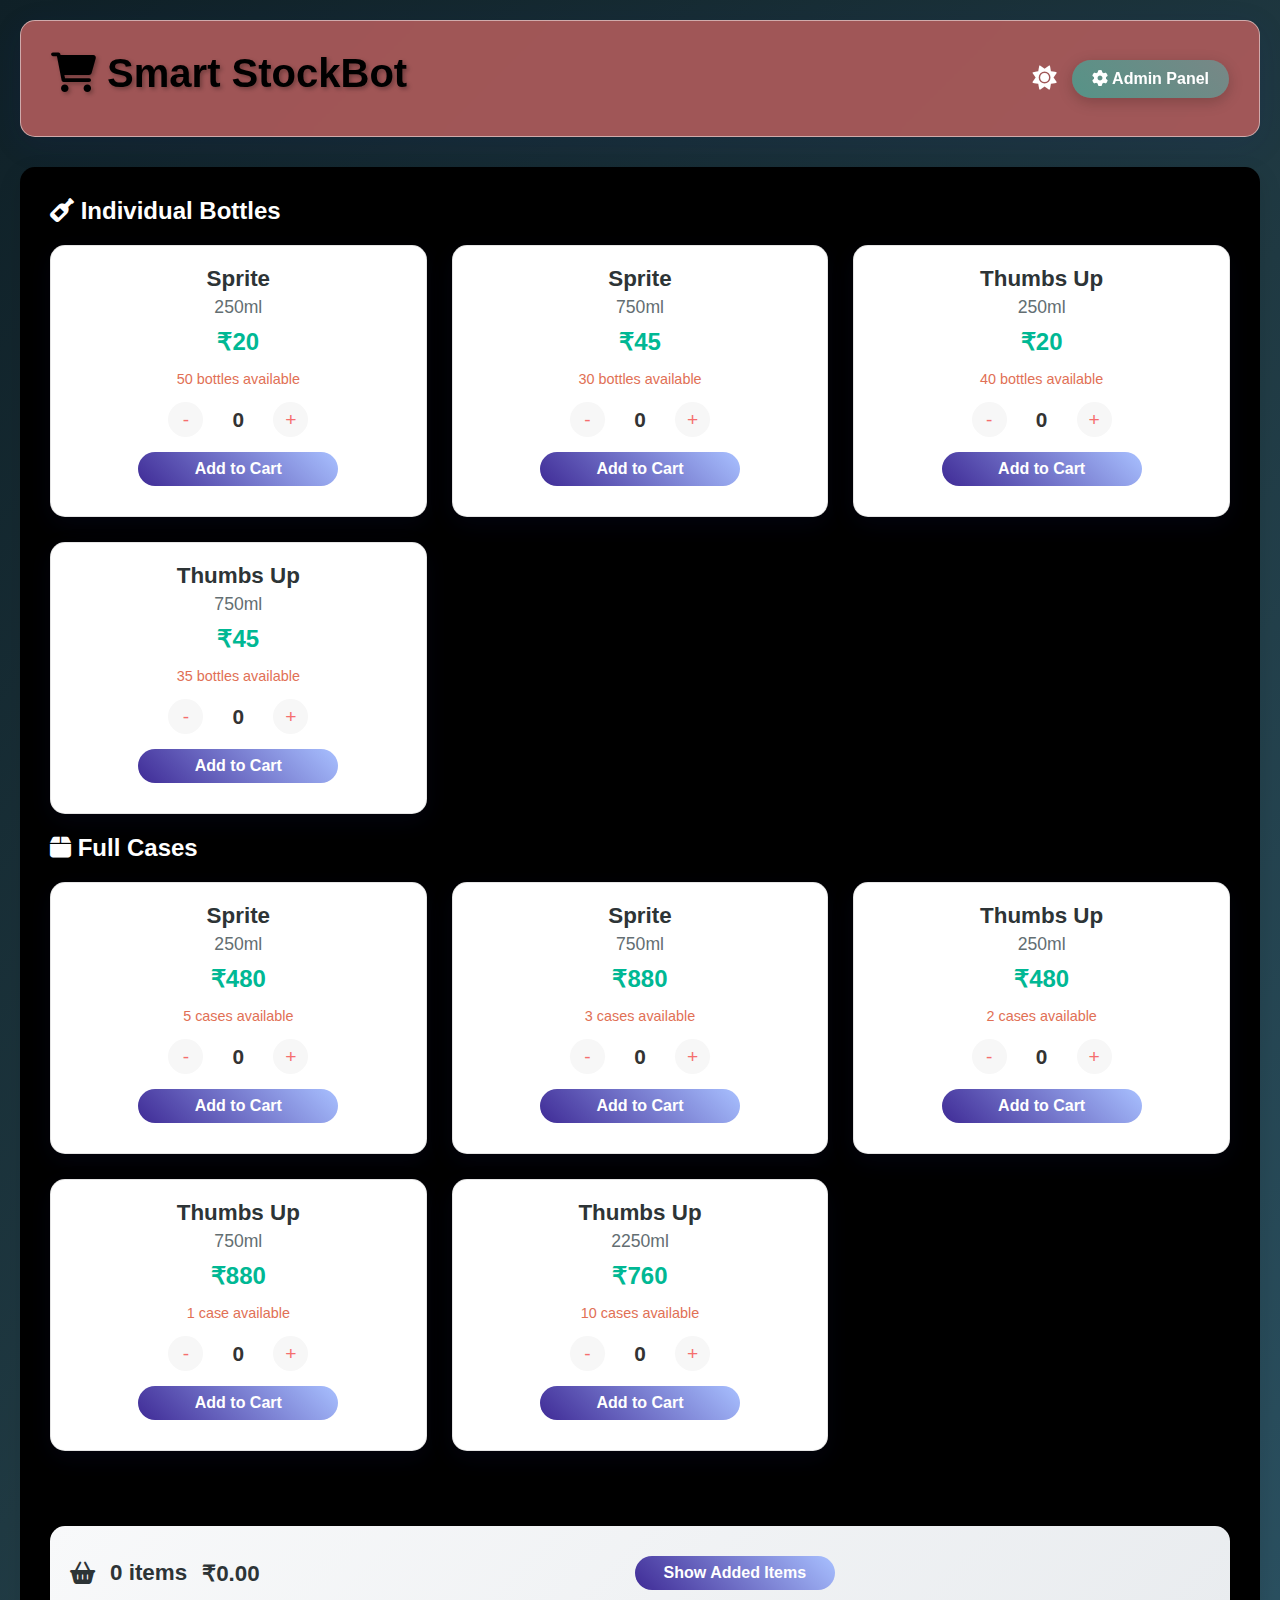
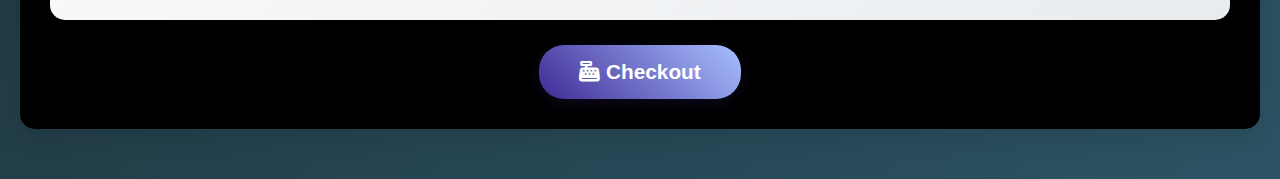
<file: index.html>
<!DOCTYPE html>
<html lang="en">
<head>
    <meta charset="UTF-8">
    <meta name="viewport" content="width=device-width, initial-scale=1.0">
    <title>Smart StockBot - Shopping Cart Style</title>
    <link rel="stylesheet" href="https://cdnjs.cloudflare.com/ajax/libs/font-awesome/6.0.0/css/all.min.css">
    <style>
        * {
            margin: 0;
            padding: 0;
            box-sizing: border-box;
        }

        body {
            font-family: 'Segoe UI', Tahoma, Geneva, Verdana, sans-serif;
            background: linear-gradient(135deg, #0f2027, #203a43, #2c5364);
            color: #333;
            min-height: 100vh;
        }

        .container {
            width: 100%;
            max-width: 2000px;
            margin: 0 auto;
            padding: 20px;
        }

        header {
            background: rgba(175, 91, 91, 0.9);
            backdrop-filter: blur(10px);
            color: black;
            padding: 30px;
            border-radius: 15px;
            margin-bottom: 30px;
            box-shadow: 0 8px 32px rgba(31, 38, 135, 0.1);
            display: flex;
            align-items: center;
            justify-content: space-between;
            border: 1px solid rgba(255, 255, 255, 0.5);
        }

        .admin-button {
            background: linear-gradient(45deg, #569387, #788786);
            color: white;
            padding: 10px 20px;
            border-radius: 25px;
            font-size: 1em;
            font-weight: bold;
            text-decoration: none;
            box-shadow: 0 4px 15px rgba(0,0,0,0.2);
            transition: transform 0.3s;
        }

        .admin-button:hover {
            transform: scale(1.05);
            box-shadow: 0 6px 20px rgba(0,0,0,0.3);
        }

        h1 {
            font-size: 2.5em;
            margin-bottom: 10px;
            text-shadow: 2px 2px 4px rgba(0,0,0,0.3);
        }

        .cart-summary {
            background: linear-gradient(135deg, #f8f9fa, #e9ecef);
            padding: 20px;
            border-radius: 15px;
            margin-bottom: 25px;
            display: flex;
            justify-content: center;
            align-items: center;
            box-shadow: 0 4px 15px rgba(0,0,0,0.1);
        }

        .cart-info {
            display: flex;
            align-items: center;
            gap: 15px;
            font-size: 1.4em;
            font-weight: bold;
            color: #2d3436;
        }

        .checkout-section {
            background: rgb(0, 0, 0);
            padding: 30px;
            border-radius: 15px;
            box-shadow: 0 8px 25px rgba(0,0,0,0.1);
            margin-bottom: 30px;
        }

        .price-items-section {
            margin-bottom: 30px;
            display: flex;
            flex-direction: column;
            order: 0;
        }
        .checkout-btn {
            order: 1;
        }

        .checkout-btn {
            background: linear-gradient(45deg, #3f2b96, #a8c0ff);
            color: white;
            padding: 15px 40px;
            border: none;
            border-radius: 25px;
            font-size: 1.3em;
            cursor: pointer;
            transition: transform 0.3s;
            display: block;
            margin: 0 auto;
            box-shadow: 0 4px 15px rgba(63, 43, 150, 0.2);
            font-weight: bold;
        }

        .checkout-btn:hover {
            transform: translateY(-3px);
            box-shadow: 0 6px 20px rgba(0,0,0,0.3);
        }

        .product-grid {
            margin-bottom: 25px;
        }

        .products {
            display: grid;
            grid-template-columns: repeat(auto-fit, minmax(280px, 1fr));
            gap: 25px;
            margin: 20px 0;
        }

        .product-card {
            background: white;
            border-radius: 15px;
            padding: 20px;
            box-shadow: 0 8px 25px rgba(31, 38, 135, 0.1);
            transition: transform 0.3s, box-shadow 0.3s;
            position: relative;
            overflow: hidden;
            border: 1px solid rgba(0,0,0,0.1);
        }

        .product-card:hover {
            transform: translateY(-5px);
            box-shadow: 0 12px 35px rgba(0,0,0,0.15);
        }

        .product-image {
            width: 100%;
            height: 200px;
            background: linear-gradient(135deg, #f5f7fa, #e4e8f0);
            border-radius: 10px;
            display: flex;
            align-items: center;
            justify-content: center;
            margin-bottom: 15px;
            position: relative;
            overflow: hidden;
            border: 2px solid #a8c0ff;
        }

        .product-image::before {
            content: none;
        }

        .bottle-icon {
            font-size: 4em;
            color: rgb(122, 5, 5);
            text-shadow: 2px 2px 4px rgba(0,0,0,0.3);
        }

        .product-info {
            text-align: center;
        }

        .product-name {
            font-size: 1.4em;
            font-weight: bold;
            color: #2d3436;
            margin-bottom: 5px;
        }

        .product-volume {
            color: #636e72;
            font-size: 1.1em;
            margin-bottom: 10px;
        }

        .product-price {
            font-size: 1.5em;
            font-weight: bold;
            color: #00b894;
            margin-bottom: 15px;
        }

        .product-stock {
            color: #e17055;
            font-size: 0.9em;
            margin-bottom: 15px;
        }

        .quantity-controls {
            display: flex;
            align-items: center;
            justify-content: center;
            gap: 15px;
            margin-bottom: 15px;
        }

        .quantity-btn {
            width: 35px;
            height: 35px;
            border: none;
            border-radius: 50%;
            background: #f7f7f7;
            color: rgb(245, 110, 110);
            font-size: 1.2em;
            cursor: pointer;
            transition: background 0.3s;
        }

        .quantity-btn:hover {
            background: #0984e3;
        }

        .quantity-display {
            font-size: 1.3em;
            font-weight: bold;
            min-width: 40px;
            text-align: center;
        }

        .add-to-cart-btn {
            width: 200px;
            background: linear-gradient(45deg, #3f2b96, #a8c0ff);
            color: white;
            border: none;
            padding: 8px 12px;
            border-radius: 25px;
            font-size: 1em;
            cursor: pointer;
            transition: transform 0.3s;
            display: block;
            margin: 10px auto;
            font-weight: bold;
        }

        .add-to-cart-btn:hover {
            transform: scale(1.05);
        }

        .add-to-cart-btn:disabled {
            background: #b2bec3;
            cursor: not-allowed;
            transform: none;
        }

        .admin-panel {
            background: white;
            padding: 30px;
            border-radius: 15px;
            margin-bottom: 30px;
            box-shadow: 0 8px 25px rgba(0,0,0,0.1);
        }

        .admin-sections {
            display: grid;
            grid-template-columns: 1fr 1fr;
            gap: 30px;
            margin-top: 20px;
        }

        .add-product, .stock-management {
            background: #369bff;
            padding: 20px;
            border-radius: 10px;
        }

        .stock-tables {
            display: grid;
            grid-template-columns: 1fr 1fr;
            gap: 20px;
            margin-top: 15px;
        }

        .individual-stock, .case-stock {
            background: rgb(86, 255, 111);
            padding: 15px;
            border-radius: 8px;
            box-shadow: 0 2px 10px rgba(0,0,0,0.1);
        }

        .sales-report {
            background: rgb(255, 255, 255);
            padding: 30px;
            border-radius: 15px;
            box-shadow: 0 8px 25px rgba(0,0,0,0.1);
        }

        @media (max-width: 768px) {
            .container {
                padding: 10px;
            }
            .products {
                grid-template-columns: 1fr;
            }
            
            .admin-sections, .stock-tables {
                grid-template-columns: 1fr;
            }
            .checkout-section {
                padding: 15px;
            }
        }

        /* Dark theme styles */
        body.dark-theme {
            background: linear-gradient(135deg, #0f2027, #203a43, #2c5364);
            color: #7757ea;
        }

        body.dark-theme header {
            background: rgba(0, 0, 0, 0.9);
            color: white;
            box-shadow: 0 8px 32px rgba(0, 0, 0, 0.8);
        }

        body.dark-theme .admin-button {
            background: linear-gradient(45deg, #00cec9, #00b894);
            color: #ffffff;
            box-shadow: 0 4px 15px rgba(75, 48, 230, 0);
        }

        body.dark-theme .cart-summary {
            background: #222;
            color: #ad1f1f;
            box-shadow: 0 4px 15px rgba(0,0,0,0.6);
        }

        body.dark-theme .checkout-section {
            background: #222;
            box-shadow: 0 8px 25px rgba(0,0,0,0.6);
        }

        body.dark-theme .add-to-cart-btn, 
        body.dark-theme .checkout-btn {
            background: linear-gradient(45deg, #00cec9, #00b894);
            color: #121212;
            box-shadow: 0 4px 15px rgba(0,0,0,0.6);
        }

        body.dark-theme .product-card {
            background: #222;
            box-shadow: 0 8px 25px rgba(0,0,0,0.6);
        }

        body.dark-theme .product-name,
        body.dark-theme .product-volume,
        body.dark-theme .product-price,
        body.dark-theme .product-stock {
            color: #27c2c2;
        }

        body.dark-theme .quantity-btn {
            background: #00cec9;
            color: #121212;
        }

        body.dark-theme .quantity-btn:hover {
            background: #00b894;
        }

        body.dark-theme .remove-btn {
            background: #ff7675;
            color: #121212;
        }

        body.dark-theme .container {
            background: transparent;
        }

        body.dark-theme .product-image {
            background: linear-gradient(135deg, #0984e3, #74b9ff);
        }

        body.dark-theme .cart-info {
            color: #e0e0e0;
        }

        body.dark-theme .sales-report {
            background: #1e1e1e;
            color: #e0e0e0;
            box-shadow: 0 8px 25px rgba(0,0,0,0.5);
        }

        body.dark-theme .admin-panel {
            background: #1e1e1e;
            color: #e0e0e0;
            box-shadow: 0 8px 25px rgba(0,0,0,0.5);
        }

        body.dark-theme .admin-sections {
            color: #e0e0e0;
        }

        body.dark-theme .add-product, 
        body.dark-theme .stock-management {
            background: #2c2c2c;
            color: #e0e0e0;
        }

        body.dark-theme .stock-tables {
            background: transparent;
        }

        body.dark-theme .individual-stock, 
        body.dark-theme .case-stock {
            background: #2c2c2c;
            color: #e0e0e0;
            box-shadow: 0 4px 15px rgba(0,0,0,0.5);
        }

        .theme-toggle-btn {
            background: none;
            border: none;
            font-size: 1.5em;
            cursor: pointer;
            transition: transform 0.3s;
            color: white;
        }

        .theme-toggle-btn:hover {
            transform: scale(1.2);
        }
    </style>
</head>
<body>
    <div class="container">
        <header>
            <h1><i class="fas fa-shopping-cart"></i> Smart StockBot</h1>
            <div style="display: flex; align-items: center; gap: 15px;">
                <button id="themeToggleBtn" class="theme-toggle-btn" title="Toggle Light/Dark Theme"><i class="fas fa-sun"></i></button>
                <a href="admin.html" class="admin-button"><i class="fas fa-cog"></i> Admin Panel</a>
            </div>
        </header>

        <div class="checkout-section">
            <div class="price-items-section">

                <div class="product-grid">
                    <!-- Individual Bottles Section -->
                    <h2 style="color: white;"><i class="fas fa-wine-bottle"></i> Individual Bottles</h2>
                    <div class="products" id="individualProducts">
                        <!-- Products will be dynamically loaded here -->
                    </div>

                    <!-- Full Cases Section -->
                    <h2 style="color: white;"><i class="fas fa-box"></i> Full Cases</h2>
                    <div class="products" id="caseProducts">
                        <!-- Products will be dynamically loaded here -->
                    </div>
                </div>

                
            </div>

            <div class="cart-summary">
                <div class="cart-info">
                    <i class="fas fa-shopping-basket"></i>
                    <span id="cartCount">0 items</span>
                    <span id="cartTotal">₹0.00</span>
                </div>
                <button id="showCartItemsBtn" class="add-to-cart-btn" onclick="toggleCartItems()">Show Added Items</button>
                <div id="cartItemsContainer" style="display:none; max-height: 200px; overflow-y: auto; margin-top: 10px; background: #f0f0f0; padding: 10px; border-radius: 10px;"></div>

            </div>
            
            <button class="checkout-btn" onclick="location.href='transaction.html'">
                <i class="fas fa-cash-register"></i> Checkout
            </button>
        </div>

        
    </div>

    <script src="script.js"></script>
    <script>
        document.addEventListener('DOMContentLoaded', function() {
            const themeToggleBtn = document.getElementById('themeToggleBtn');
            const icon = themeToggleBtn.querySelector('i');
            
            // Check for saved theme preference or use preferred color scheme
            const savedTheme = localStorage.getItem('theme') || 
                              (window.matchMedia('(prefers-color-scheme: dark)').matches ? 'dark' : 'light');
            
            // Apply the saved theme
            if (savedTheme === 'dark') {
                document.body.classList.add('dark-theme');
                icon.classList.replace('fa-sun', 'fa-moon');
            }
            
            // Toggle theme on button click
            themeToggleBtn.addEventListener('click', function() {
                document.body.classList.toggle('dark-theme');
                
                if (document.body.classList.contains('dark-theme')) {
                    icon.classList.replace('fa-sun', 'fa-moon');
                    localStorage.setItem('theme', 'dark');
                } else {
                    icon.classList.replace('fa-moon', 'fa-sun');
                    localStorage.setItem('theme', 'light');
                }
            });
        });
    </script>
</body>
</html>
</file>
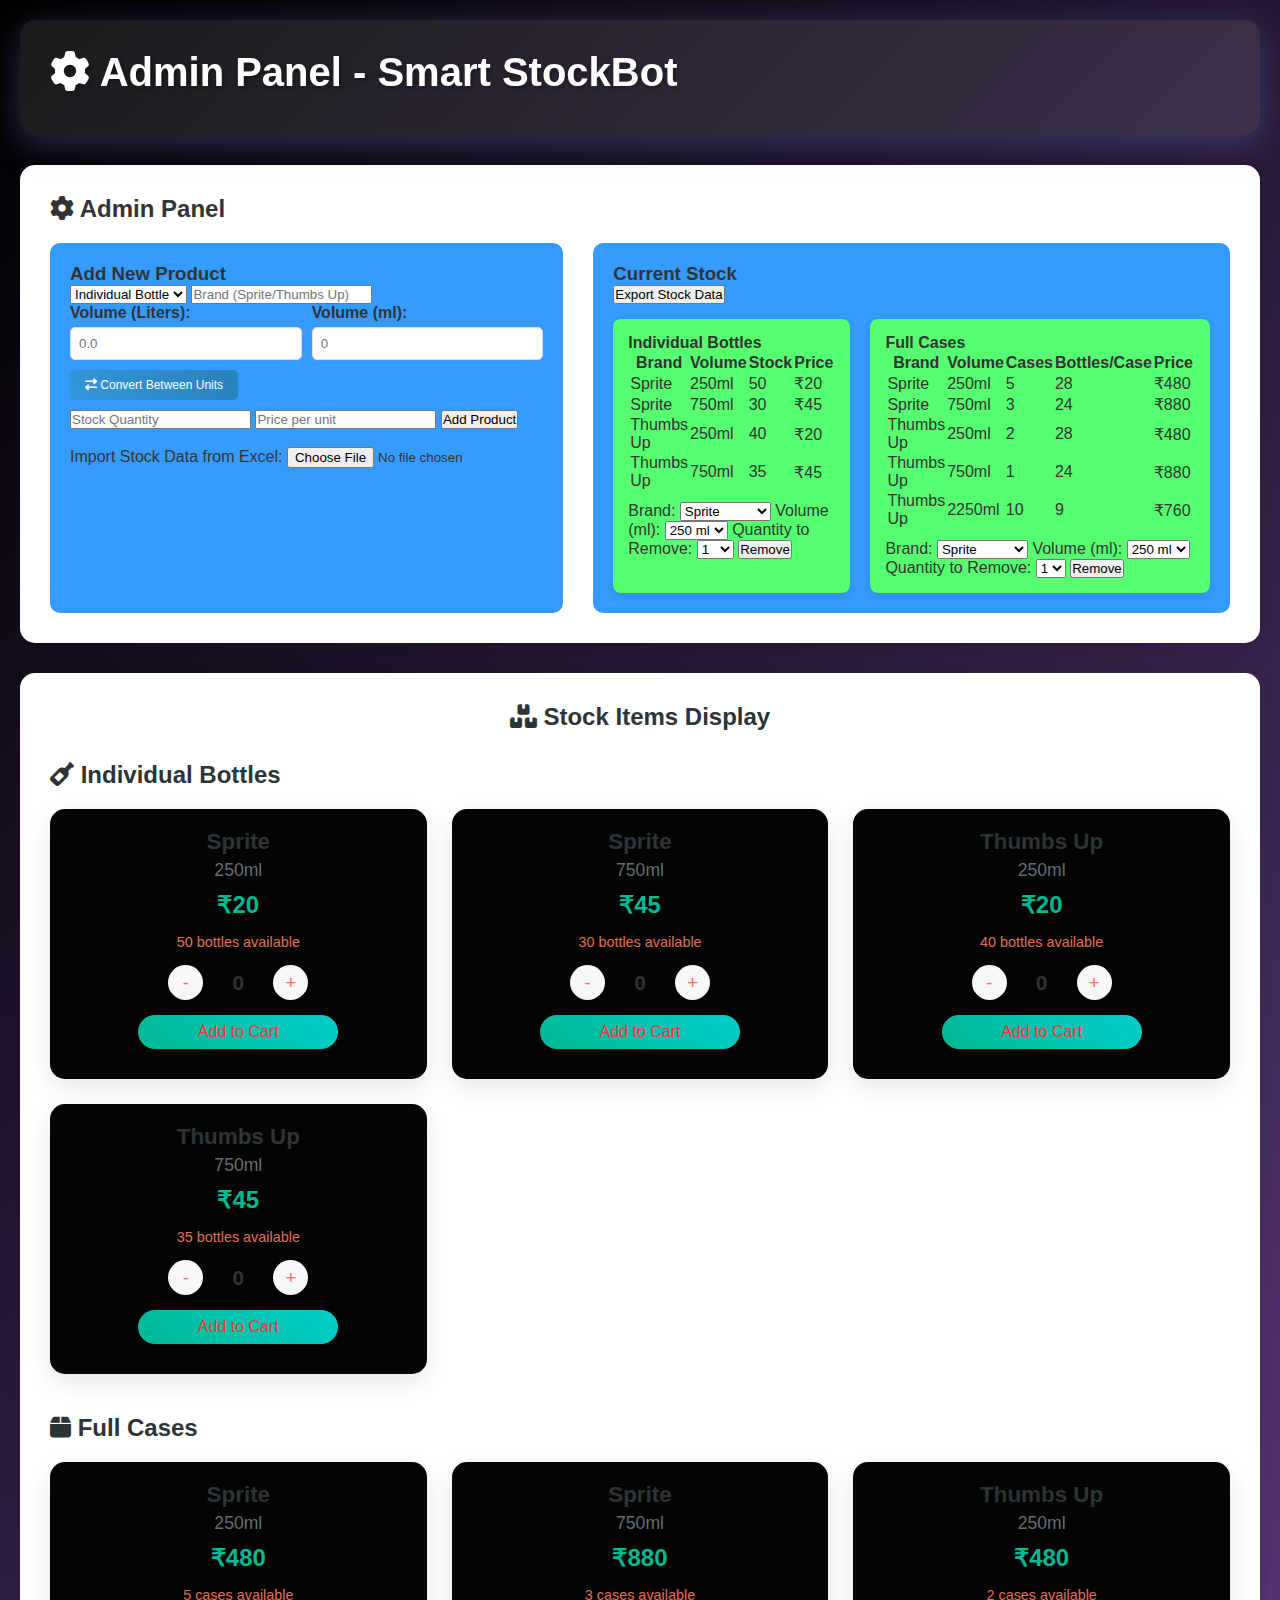
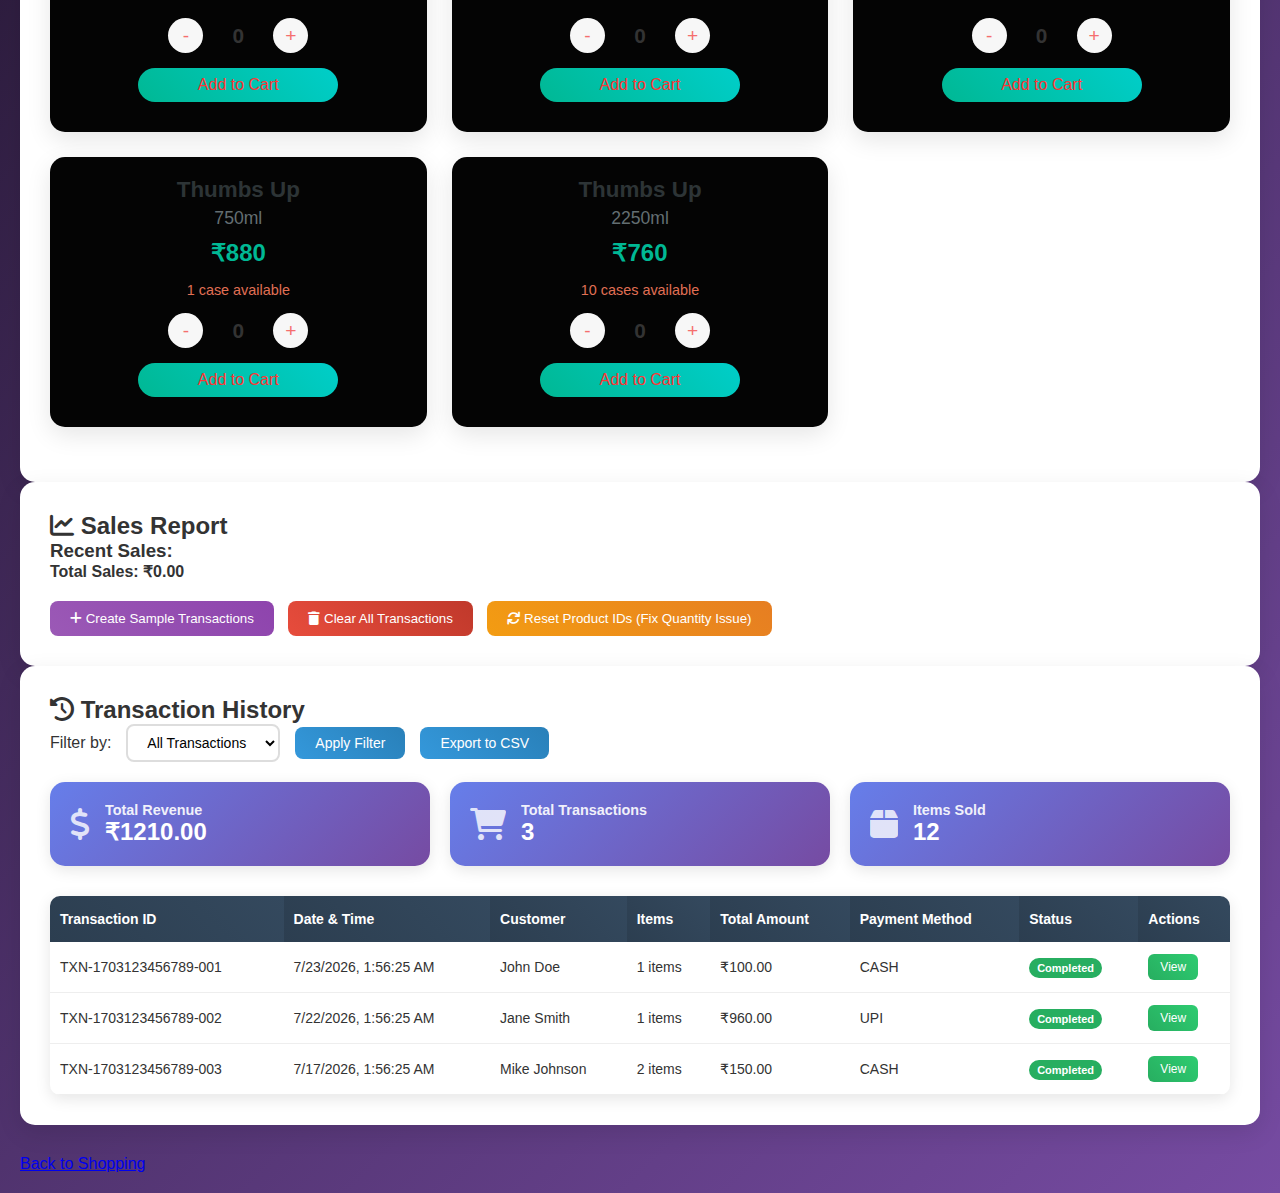
<file: admin.html>
<!DOCTYPE html>
<html lang="en">
<head>
    <meta charset="UTF-8" />
    <meta name="viewport" content="width=device-width, initial-scale=1" />
    <title>Smart StockBot - Admin Panel</title>
    <link rel="stylesheet" href="styles.css" />
    <link rel="stylesheet" href="https://cdnjs.cloudflare.com/ajax/libs/font-awesome/6.0.0/css/all.min.css" />
</head>
<body>
    <div class="container">
        <header>
            <h1><i class="fas fa-cog"></i> Admin Panel - Smart StockBot</h1>
        </header>

        <div class="admin-panel">
            <h2><i class="fas fa-cog"></i> Admin Panel</h2>
            <div class="admin-sections">
                <div class="add-product">
                    <h3>Add New Product</h3>
                    <select id="itemType">
                        <option value="individual">Individual Bottle</option>
                        <option value="case">Full Case</option>
                    </select>
                    <input type="text" id="brand" placeholder="Brand (Sprite/Thumbs Up)" />
                    <div style="display: flex; gap: 10px; align-items: center; margin-bottom: 10px;">
                        <div style="flex: 1;">
                            <label for="volumeLiters" style="display: block; margin-bottom: 5px; font-weight: bold;">Volume (Liters):</label>
                            <input type="number" id="volumeLiters" placeholder="0.0" step="0.1" min="0" style="width: 100%; padding: 8px; border: 1px solid #ddd; border-radius: 5px;" />
                        </div>
                        <div style="flex: 1;">
                            <label for="volume" style="display: block; margin-bottom: 5px; font-weight: bold;">Volume (ml):</label>
                            <input type="number" id="volume" placeholder="0" min="0" style="width: 100%; padding: 8px; border: 1px solid #ddd; border-radius: 5px;" />
                        </div>
                    </div>
                    <div style="margin-bottom: 10px;">
                        <button type="button" onclick="convertVolume()" style="background: linear-gradient(45deg, #3498db, #2980b9); color: white; padding: 8px 15px; border: none; border-radius: 5px; cursor: pointer; font-size: 12px;">
                            <i class="fas fa-exchange-alt"></i> Convert Between Units
                        </button>
                    </div>
                    <input type="number" id="quantity" placeholder="Stock Quantity" />
                    <input type="number" id="price" placeholder="Price per unit" />
                    <input type="number" id="bottlesPerCase" placeholder="Bottles per case (for cases)" style="display:none;" />
                    <button onclick="addProduct()">Add Product</button>
                    <br/><br/>
                    <label for="excelFileInput">Import Stock Data from Excel:</label>
                    <input type="file" id="excelFileInput" accept=".csv" />
                </div>

                <div class="stock-management">
                    <h3>Current Stock</h3>
                    <button onclick="exportCSV()">Export Stock Data</button>
                    <div class="stock-tables">
                        <div class="individual-stock">
                            <h4>Individual Bottles</h4>
                            <div id="individualStockDisplay"></div>
                            <div style="margin-top: 10px;">
                                <label for="removeIndividualBrand">Brand:</label>
                                <select id="removeIndividualBrand"></select>
                                <label for="removeIndividualVolume">Volume (ml):</label>
                                <select id="removeIndividualVolume"></select>
                                <label for="removeIndividualQuantity">Quantity to Remove:</label>
                                <select id="removeIndividualQuantity"></select>
                                <button onclick="removeIndividualStock()">Remove</button>
                            </div>
                        </div>
                        <div class="case-stock">
                            <h4>Full Cases</h4>
                            <div id="caseStockDisplay"></div>
                            <div style="margin-top: 10px;">
                                <label for="removeCaseBrand">Brand:</label>
                                <select id="removeCaseBrand"></select>
                                <label for="removeCaseVolume">Volume (ml):</label>
                                <select id="removeCaseVolume"></select>
                                <label for="removeCaseQuantity">Quantity to Remove:</label>
                                <select id="removeCaseQuantity"></select>
                                <button onclick="removeCaseStock()">Remove</button>
                            </div>
                        </div>
                    </div>
                </div>
            </div>
        </div>

        <!-- Stock Items Display Section (from index.html) -->
        <div class="product-display-section" style="margin-top: 30px; background: white; padding: 30px; border-radius: 15px; box-shadow: 0 8px 25px rgba(0,0,0,0.1);">
            <h2 style="color: #2d3436; margin-bottom: 30px; text-align: center;"><i class="fas fa-boxes"></i> Stock Items Display</h2>
            
            <!-- Individual Bottles Section -->
            <div class="product-grid" style="margin-bottom: 40px;">
                <h3 style="color: #2d3436; margin-bottom: 20px; font-size: 1.5em;"><i class="fas fa-wine-bottle"></i> Individual Bottles</h3>
                <div class="products" id="individualProducts">
                    <!-- Individual bottle products will be dynamically loaded here -->
                </div>
            </div>

            <!-- Full Cases Section -->
            <div class="product-grid">
                <h3 style="color: #2d3436; margin-bottom: 20px; font-size: 1.5em;"><i class="fas fa-box"></i> Full Cases</h3>
                <div class="products" id="caseProducts">
                    <!-- Full case products will be dynamically loaded here -->
                </div>
            </div>
        </div>

        <div class="sales-report">
            <h2><i class="fas fa-chart-line"></i> Sales Report</h2>
            <div id="salesReport"></div>
            <div style="margin-top: 20px;">
                <button onclick="createSampleTransactions(); displayTransactionHistory();" style="background: linear-gradient(45deg, #9b59b6, #8e44ad); color: white; padding: 10px 20px; border: none; border-radius: 8px; cursor: pointer; margin-right: 10px;">
                    <i class="fas fa-plus"></i> Create Sample Transactions
                </button>
                <button onclick="localStorage.removeItem('transactions'); transactions = []; displayTransactionHistory();" style="background: linear-gradient(45deg, #e74c3c, #c0392b); color: white; padding: 10px 20px; border: none; border-radius: 8px; cursor: pointer;">
                    <i class="fas fa-trash"></i> Clear All Transactions
                </button>
                <button onclick="resetProductIds()" style="background: linear-gradient(45deg, #f39c12, #e67e22); color: white; padding: 10px 20px; border: none; border-radius: 8px; cursor: pointer; margin-left: 10px;">
                    <i class="fas fa-refresh"></i> Reset Product IDs (Fix Quantity Issue)
                </button>
            </div>
        </div>

        <div class="transaction-history">
            <h2><i class="fas fa-history"></i> Transaction History</h2>
            <div class="transaction-controls">
                <div class="filter-section">
                    <label for="transactionFilter">Filter by:</label>
                    <select id="transactionFilter">
                        <option value="all">All Transactions</option>
                        <option value="today">Today</option>
                        <option value="week">This Week</option>
                        <option value="month">This Month</option>
                    </select>
                    <button onclick="filterTransactions()">Apply Filter</button>
                    <button onclick="exportTransactionHistory()">Export to CSV</button>
                </div>
            </div>
            <div class="transaction-stats">
                <div class="stat-card">
                    <i class="fas fa-dollar-sign"></i>
                    <div>
                        <h4>Total Revenue</h4>
                        <span id="totalRevenue">$0.00</span>
                    </div>
                </div>
                <div class="stat-card">
                    <i class="fas fa-shopping-cart"></i>
                    <div>
                        <h4>Total Transactions</h4>
                        <span id="totalTransactions">0</span>
                    </div>
                </div>
                <div class="stat-card">
                    <i class="fas fa-box"></i>
                    <div>
                        <h4>Items Sold</h4>
                        <span id="itemsSold">0</span>
                    </div>
                </div>
            </div>
            <div class="transaction-table-container">
                <table id="transactionTable">
                    <thead>
                        <tr>
                            <th>Transaction ID</th>
                            <th>Date & Time</th>
                            <th>Customer</th>
                            <th>Items</th>
                            <th>Total Amount</th>
                            <th>Payment Method</th>
                            <th>Status</th>
                            <th>Actions</th>
                        </tr>
                    </thead>
                    <tbody id="transactionTableBody">
                        <!-- Transaction data will be populated here -->
                    </tbody>
                </table>
            </div>
            <div id="transactionDetailsModal" class="modal">
                <div class="modal-content">
                    <span class="close" onclick="closeTransactionModal()">&times;</span>
                    <h3>Transaction Details</h3>
                    <div id="transactionDetailsContent"></div>
                </div>
            </div>
        </div>

        <a href="index.html" class="back-link">Back to Shopping</a>
    </div>

    <script src="https://cdn.sheetjs.com/xlsx-latest/package/dist/xlsx.full.min.js"></script>
    <script src="script.js"></script>
</body>
</html>
</file>
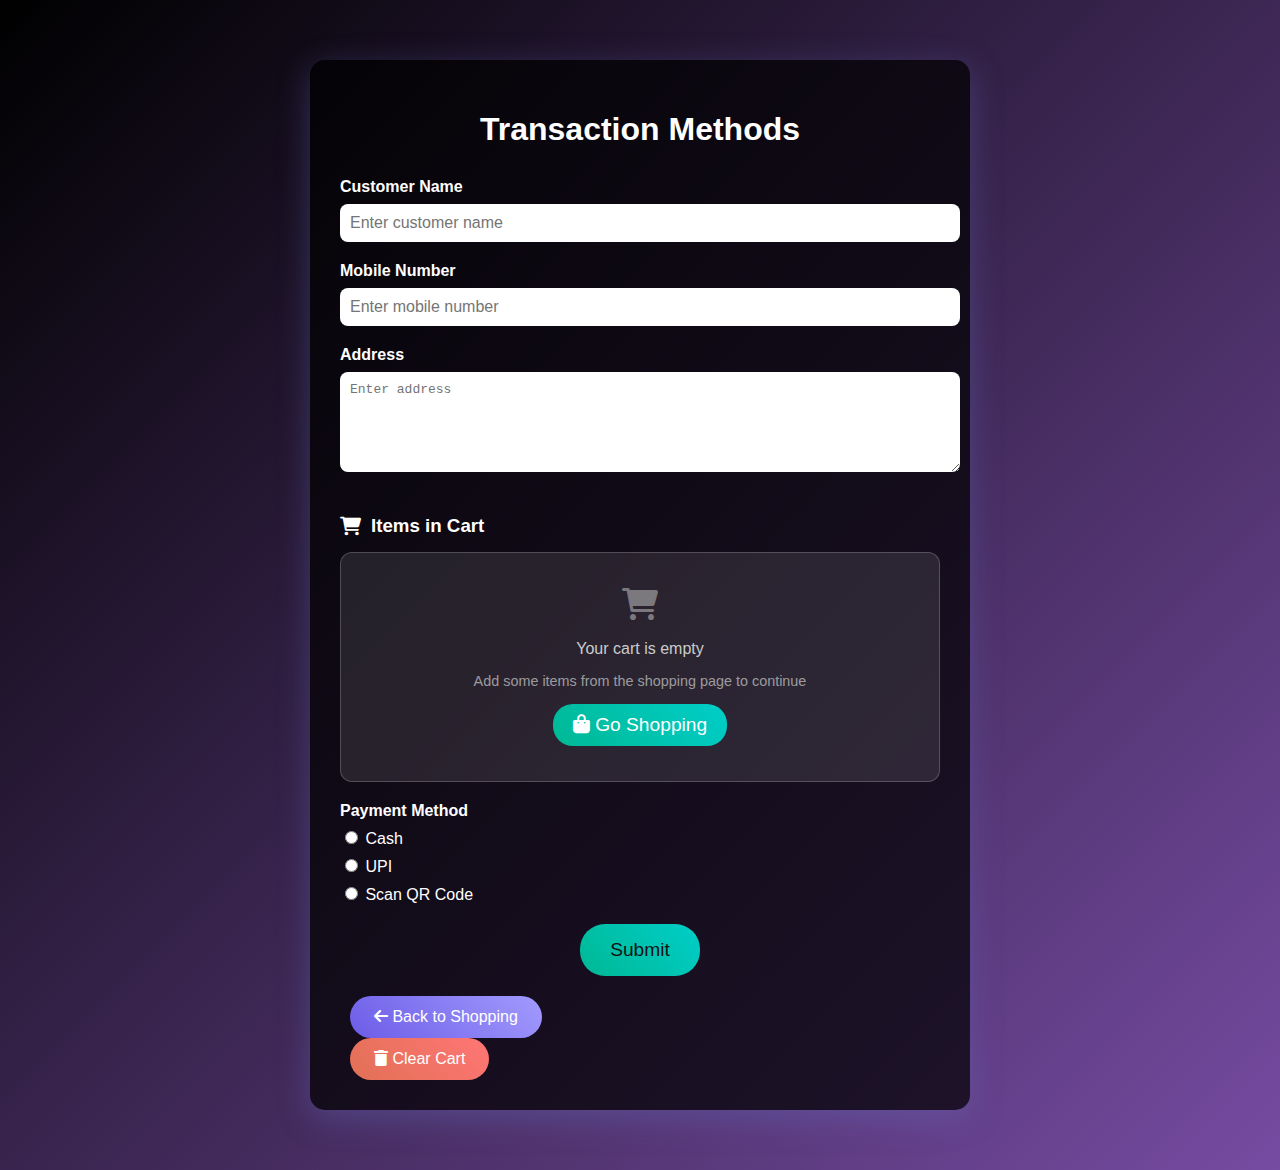
<file: transaction.html>
<!DOCTYPE html>
<html lang="en">
<head>
    <meta charset="UTF-8" />
    <meta name="viewport" content="width=device-width, initial-scale=1" />
    <title>Transaction Methods - Smart StockBot</title>
    <link rel="stylesheet" href="https://cdnjs.cloudflare.com/ajax/libs/font-awesome/6.0.0/css/all.min.css" />
    <style>
        body {
            font-family: 'Segoe UI', Tahoma, Geneva, Verdana, sans-serif;
            background: linear-gradient(135deg, #000000 0%, #764ba2 100%);
            color: white;
            min-height: 100vh;
            margin: 0;
            padding: 20px;
        }
        .container {
            max-width: 600px;
            margin: 40px auto;
            background: rgba(0,0,0,0.7);
            padding: 30px;
            border-radius: 15px;
            box-shadow: 0 8px 32px rgba(104, 110, 195, 0.37);
        }
        h1 {
            text-align: center;
            margin-bottom: 30px;
            color: #fff;
        }
        label {
            display: block;
            margin-bottom: 8px;
            font-weight: bold;
        }
        input[type="text"],
        input[type="tel"],
        textarea,
        select {
            width: 100%;
            padding: 10px;
            margin-bottom: 20px;
            border-radius: 8px;
            border: none;
            font-size: 1em;
        }
        textarea {
            resize: vertical;
            min-height: 80px;
        }
        .radio-group {
            margin-bottom: 20px;
        }
        .radio-group label {
            font-weight: normal;
            margin-right: 20px;
            cursor: pointer;
        }
        button {
            background: linear-gradient(45deg, #00b894, #00cec9);
            color: #121212;
            border: none;
            padding: 15px 30px;
            font-size: 1.2em;
            border-radius: 25px;
            cursor: pointer;
            display: block;
            margin: 0 auto;
            transition: background 0.3s;
        }
        button:hover {
            background: linear-gradient(45deg, #00cec9, #00b894);
        }
        
        .action-buttons {
            text-align: center;
            margin-top: 20px;
        }
        
        .action-buttons button {
            margin: 0 10px;
            padding: 12px 24px;
            font-size: 1em;
            border-radius: 25px;
            cursor: pointer;
            transition: transform 0.3s, box-shadow 0.3s;
        }
        
        .action-buttons button:hover {
            transform: translateY(-2px);
            box-shadow: 0 6px 20px rgba(0,0,0,0.3);
        }
        
        .back-btn {
            background: linear-gradient(45deg, #6c5ce7, #a29bfe);
            color: white;
            border: none;
        }
        
        .clear-btn {
            background: linear-gradient(45deg, #e17055, #ff7675);
            color: white;
            border: none;
        }
    </style>
</head>
<body>
    <div class="container">
        <h1>Transaction Methods</h1>
        <form id="transactionForm">
            <label for="customerName">Customer Name</label>
            <input type="text" id="customerName" name="customerName" placeholder="Enter customer name" required />

            <label for="mobileNumber">Mobile Number</label>
            <input type="tel" id="mobileNumber" name="mobileNumber" placeholder="Enter mobile number" pattern="[0-9]{10}" required />

            <label for="address">Address</label>
            <textarea id="address" name="address" placeholder="Enter address" required></textarea>

            <h3 style="color: #fff; margin-bottom: 15px; display: flex; align-items: center; gap: 10px;">
                <i class="fas fa-shopping-cart"></i> Items in Cart
            </h3>
            <div id="cartItemsSummary" style="background: rgba(255,255,255,0.1); padding: 15px; border-radius: 12px; max-height: 300px; overflow-y: auto; margin-bottom: 20px; color: white; border: 1px solid rgba(255,255,255,0.2);">
                <!-- Cart items will be displayed here -->
            </div>

            <label>Payment Method</label>
            <div class="radio-group">
                <label><input type="radio" name="paymentMethod" value="cash" required /> Cash</label>
                <label><input type="radio" name="paymentMethod" value="upi" /> UPI</label>
                <label><input type="radio" name="paymentMethod" value="qr" /> Scan QR Code</label>
            </div>

            <button type="submit">Submit</button>
        </form>
        
        <div class="action-buttons">
            <button class="back-btn" onclick="window.location.href='index.html'">
                <i class="fas fa-arrow-left"></i> Back to Shopping
            </button>
            <button class="clear-btn" onclick="clearCart()">
                <i class="fas fa-trash"></i> Clear Cart
            </button>
        </div>
    </div>

    <script>
        // Generate unique transaction ID
        function generateTransactionId() {
            const timestamp = Date.now();
            const random = Math.floor(Math.random() * 1000);
            return `TXN-${timestamp}-${random}`;
        }
        
        console.log('Transaction page loaded. Cart content:', localStorage.getItem('cart')); // Debug log on page load

        document.getElementById('transactionForm').addEventListener('submit', function(e) {
            e.preventDefault();
            const name = this.customerName.value.trim();
            const mobile = this.mobileNumber.value.trim();
            const address = this.address.value.trim();
            const paymentMethod = this.paymentMethod.value;

            if (!name || !mobile || !address || !paymentMethod) {
                alert('Please fill all fields and select a payment method.');
                return;
            }

            // Check if cart has items
            const cartData = localStorage.getItem('cart');
            if (!cartData || cartData === '[]') {
                alert('Your cart is empty! Please add items before checkout.');
                return;
            }

            try {
                const cart = JSON.parse(cartData);
                if (!Array.isArray(cart) || cart.length === 0) {
                    alert('Your cart is empty! Please add items before checkout.');
                    return;
                }

                // Handle QR payment method redirect
                if (paymentMethod === 'qr') {
                    // Store transaction data for later use
                    const transactionData = {
                        name: name,
                        mobile: mobile,
                        address: address,
                        cart: cart,
                        timestamp: new Date().toISOString()
                    };
                    localStorage.setItem('pendingTransaction', JSON.stringify(transactionData));
                    
                    // Redirect to payment scan page
                    window.location.href = 'payment_scan.html';
                    return;
                }

                // Calculate total and create detailed summary
                let totalAmount = 0;
                let cartSummary = '';
                
                cart.forEach(item => {
                    const itemTotal = item.price * item.quantity;
                    totalAmount += itemTotal;
                    const itemType = item.type === 'case' ? 'Case' : 'Bottle';
                    cartSummary += `${item.brand} ${item.volume}ml (${itemType}) × ${item.quantity} = ₹${itemTotal.toFixed(2)}\n`;
                });

                const confirmationMessage = `Transaction Details:
Customer Name: ${name}
Mobile Number: ${mobile}
Address: ${address}
Payment Method: ${paymentMethod.toUpperCase()}

Items in Cart:
${cartSummary}
Total Amount: ₹${totalAmount.toFixed(2)}

Do you want to proceed with this transaction?`;

                if (confirm(confirmationMessage)) {
                    // Create transaction record
                    const transaction = {
                        id: generateTransactionId(),
                        date: new Date().toISOString(),
                        customer: name,
                        mobile: mobile,
                        address: address,
                        items: cart.map(item => ({
                            id: item.id,
                            type: item.type,
                            brand: item.brand,
                            volume: item.volume,
                            quantity: item.quantity,
                            price: item.price,
                            total: item.price * item.quantity
                        })),
                        totalAmount: totalAmount,
                        paymentMethod: paymentMethod.toUpperCase(),
                        status: 'Completed'
                    };
                    
                    // Save transaction to localStorage
                    const existingTransactions = JSON.parse(localStorage.getItem('transactions') || '[]');
                    existingTransactions.push(transaction);
                    localStorage.setItem('transactions', JSON.stringify(existingTransactions));
                    
                    // Process the transaction
                    alert(`Transaction Successful! 🎉
                    
Order Summary:
${cartSummary}
Total Amount: ₹${totalAmount.toFixed(2)}

Transaction ID: ${transaction.id}
Thank you for your purchase!`);

                    // Clear cart after successful transaction
                    localStorage.removeItem('cart');
                    
                    // Reset form and refresh cart display
                    this.reset();
                    displayCartItems();
                    
                    // Redirect back to index.html after successful transaction
                    setTimeout(() => {
                        window.location.href = 'index.html';
                    }, 2000);
                }
            } catch (error) {
                console.error('Error processing transaction:', error);
                alert('Error processing transaction. Please try again.');
            }
        });

        // Function to display cart items from localStorage
        function displayCartItems() {
            const cartItemsDiv = document.getElementById('cartItemsSummary');
            const cartData = localStorage.getItem('cart');
            console.log('=== DISPLAY CART ITEMS START ===');
            console.log('Cart data in transaction.html:', cartData); // Debug log
            console.log('Cart data type:', typeof cartData); // Debug log
            console.log('Raw localStorage keys:', Object.keys(localStorage)); // Debug log
            
            if (!cartData || cartData === '[]') {
                console.log('Cart is empty or null');
                cartItemsDiv.innerHTML = `
                    <div style="text-align: center; padding: 20px; color: #ccc;">
                        <i class="fas fa-shopping-cart" style="font-size: 2em; margin-bottom: 10px; opacity: 0.5;"></i>
                        <p style="margin: 10px 0;">Your cart is empty</p>
                        <p style="font-size: 0.9em; opacity: 0.7;">Add some items from the shopping page to continue</p>
                        <button onclick="window.location.href='index.html'" style="margin-top: 15px; background: linear-gradient(45deg, #00b894, #00cec9); color: white; border: none; padding: 10px 20px; border-radius: 20px; cursor: pointer;">
                            <i class="fas fa-shopping-bag"></i> Go Shopping
                        </button>
                    </div>
                `;
                return;
            }
            
            try {
                const cart = JSON.parse(cartData);
                console.log('Parsed cart successfully:', cart);
                console.log('Cart is array:', Array.isArray(cart));
                console.log('Cart length:', cart.length);
                
                if (!Array.isArray(cart) || cart.length === 0) {
                    console.log('Cart is not an array or is empty after parsing');
                    cartItemsDiv.innerHTML = '<p style="text-align: center; color: #ccc;">No items in cart.</p>';
                    return;
                }
                
                // Count case items specifically
                const caseItems = cart.filter(item => item.type === 'case');
                const individualItems = cart.filter(item => item.type === 'individual');
                console.log('Case items found:', caseItems.length);
                console.log('Individual items found:', individualItems.length);
                console.log('All items:', cart);
                
                // Use same HTML structure as index.html cart items container
                let html = '<ul style="list-style: none; padding: 0; margin: 0;">';
                let totalAmount = 0;
                
                cart.forEach(item => {
                    const itemTotal = item.price * item.quantity;
                    totalAmount += itemTotal;
                    
                    // Debug logging for case items
                    if (item.type === 'case') {
                        console.log('Processing case item:', item);
                        console.log('  - Brand:', item.brand);
                        console.log('  - Volume:', item.volume);
                        console.log('  - Quantity:', item.quantity);
                        console.log('  - Bottles per case:', item.bottlesPerCase);
                    }
                    
                    // Handle both individual and case items with fallback values
                    const itemType = item.type === 'case' ? 'Case' : 'Bottle';
                    const bottlesPerCase = item.bottlesPerCase || 1;
                    const volumeText = item.type === 'case' ? `${item.volume}ml (${bottlesPerCase} bottles)` : `${item.volume}ml`;
                    
                    html += `
                <li style="margin-bottom: 10px; padding: 10px; background: rgba(255,255,255,0.1); border-radius: 5px; display: flex; justify-content: space-between; align-items: center; flex-wrap: wrap;">
                    <div style="flex: 1; display: flex; align-items: center; gap: 10px;">
                        <img src="${item.brand === 'thumbs up' && item.volume === 2250 ? 'https://m.media-amazon.com/images/I/61tiR5teCjL._SX679_.jpg' : ''}" alt="${item.brand} ${item.volume}ml" style="height: 50px; border-radius: 5px; object-fit: contain;" />
                        <div>
                            <strong>${item.brand} ${volumeText}</strong><br>
                            <small style="color: #ccc;">Type: ${itemType} - Qty: ${item.quantity}</small>
                        </div>
                    </div>
                    <div style="text-align: right; margin-left: 10px;">
                        <strong>₹${itemTotal.toFixed(2)}</strong><br>
                        <small style="color: #ccc;">₹${item.price} each</small>
                    </div>
                </li>
                    `;
                });
                
                html += '</ul>';
                html += `<div style="margin-top: 15px; padding: 15px; background: rgba(0,255,0,0.2); border-radius: 8px; text-align: center; font-weight: bold; border: 1px solid rgba(0,255,0,0.3);">
                    <div style="font-size: 1.2em;">Total Amount: ₹${totalAmount.toFixed(2)}</div>
                    <div style="font-size: 0.9em; color: #ccc; margin-top: 5px;">${cart.length} item${cart.length !== 1 ? 's' : ''} in cart</div>
                </div>`;
                
                cartItemsDiv.innerHTML = html;
                
            } catch (error) {
                console.error('Error loading cart:', error);
                cartItemsDiv.innerHTML = `
                    <div style="text-align: center; padding: 20px; color: #ff6b6b;">
                        <i class="fas fa-exclamation-triangle" style="font-size: 2em; margin-bottom: 10px;"></i>
                        <p style="margin: 10px 0;">Error loading cart items</p>
                        <p style="font-size: 0.9em; opacity: 0.7;">Please try refreshing the page</p>
                        <button onclick="location.reload()" style="margin-top: 15px; background: linear-gradient(45deg, #e17055, #ff7675); color: white; border: none; padding: 10px 20px; border-radius: 20px; cursor: pointer;">
                            <i class="fas fa-redo"></i> Refresh Page
                        </button>
                    </div>
                `;
            }
        }

        // Function to clear cart
        function clearCart() {
            if (confirm('Are you sure you want to clear your cart? This action cannot be undone.')) {
                localStorage.removeItem('cart');
                displayCartItems();
                alert('Cart cleared successfully!');
            }
        }
        
        

        // Display cart items on page load
        document.addEventListener('DOMContentLoaded', function() {
            console.log('=== TRANSACTION PAGE LOADED ===');
            console.log('Transaction page loaded. Cart content:', localStorage.getItem('cart')); // Debug log on page load
            console.log('localStorage keys available:', Object.keys(localStorage));
            console.log('Cart data type:', typeof localStorage.getItem('cart'));
            console.log('Cart data length:', localStorage.getItem('cart') ? localStorage.getItem('cart').length : 'null');
            
            // Try to parse the cart data
            const cartData = localStorage.getItem('cart');
            if (cartData) {
                try {
                    const parsedCart = JSON.parse(cartData);
                    console.log('Parsed cart on page load:', parsedCart);
                    console.log('Parsed cart is array:', Array.isArray(parsedCart));
                    console.log('Parsed cart length:', parsedCart.length);
                    
                    if (Array.isArray(parsedCart) && parsedCart.length > 0) {
                        const caseItems = parsedCart.filter(item => item.type === 'case');
                        const individualItems = parsedCart.filter(item => item.type === 'individual');
                        console.log('Case items found on page load:', caseItems.length);
                        console.log('Individual items found on page load:', individualItems.length);
                        
                        if (caseItems.length > 0) {
                            console.log('Case items details on page load:', caseItems);
                        }
                    }
                } catch (e) {
                    console.error('Error parsing cart on page load:', e);
                }
            }
            
            console.log('=== END TRANSACTION PAGE LOADED ===');
            
            displayCartItems();
            
            // Form submission is now handled by the main event listener above
        });
        
        // Refresh cart display when page becomes visible (e.g., when navigating back)
        document.addEventListener('visibilitychange', function() {
            if (!document.hidden) {
                displayCartItems();
            }
        });
    </script>
</body>
</html>
</file>
<file: styles.css>
* {
    margin: 0;
    padding: 0;
    box-sizing: border-box;
}

body {
    font-family: 'Segoe UI', Tahoma, Geneva, Verdana, sans-serif;
    background: linear-gradient(135deg, #000000 0%, #764ba2 100%);
    color: #333;
    min-height: 100vh;
}

.container {
    width: 100%;
    max-width: 2000px;
    margin: 0 auto;
    padding: 20px;
}

header {
    background: rgba(255, 255, 255, 0.1);
    backdrop-filter: blur(10px);
    color: white;
    padding: 30px;
    border-radius: 15px;
    margin-bottom: 30px;
    box-shadow: 0 8px 32px rgba(104, 110, 195, 0.37);
    display: flex;
    align-items: center;
    justify-content: space-between;
}

.admin-button {
    background: linear-gradient(45deg, #569387, #788786);
    color: white;
    padding: 10px 20px;
    border-radius: 25px;
    font-size: 1em;
    font-weight: bold;
    text-decoration: none;
    box-shadow: 0 4px 15px rgba(0,0,0,0.2);
    transition: transform 0.3s;
}

.admin-button:hover {
    transform: scale(1.05);
    box-shadow: 0 6px 20px rgba(0,0,0,0.3);
}

h1 {
    font-size: 2.5em;
    margin-bottom: 10px;
    text-shadow: 2px 2px 4px rgba(0,0,0,0.3);
}

.cart-summary {
    background: linear-gradient(135deg, #f8f9fa, #e9ecef);
    padding: 20px;
    border-radius: 15px;
    margin-bottom: 25px;
    display: flex;
    justify-content: center;
    align-items: center;
    box-shadow: 0 4px 15px rgba(0,0,0,0.1);
}

.cart-info {
    display: flex;
    align-items: center;
    gap: 15px;
    font-size: 1.4em;
    font-weight: bold;
    color: #2d3436;
}

.checkout-section {
    background: rgb(0, 0, 0);
    padding: 30px;
    border-radius: 15px;
    box-shadow: 0 8px 25px rgba(0,0,0,0.1);
    margin-bottom: 30px;
}

.price-items-section {
    margin-bottom: 30px;
    display: flex;
    flex-direction: column;
    order: 0;
}
.checkout-btn {
    order: 1;
}

.checkout-btn {
    background: linear-gradient(45deg, #ff6b6b, #ff8e8e);
    color: rgb(13, 13, 13);
    padding: 15px 40px;
    border: none;
    border-radius: 25px;
    font-size: 1.3em;
    cursor: pointer;
    transition: transform 0.3s;
    display: block;
    margin: 0 auto;
    box-shadow: 0 4px 15px rgba(0,0,0,0.2);
}

.checkout-btn:hover {
    transform: translateY(-3px);
    box-shadow: 0 6px 20px rgba(0,0,0,0.3);
}

.product-grid {
    margin-bottom: 25px;
}

.products {
    display: grid;
    grid-template-columns: repeat(auto-fit, minmax(280px, 1fr));
    gap: 25px;
    margin: 20px 0;
}

.product-card {
    background: rgb(4, 4, 4);
    border-radius: 15px;
    padding: 20px;
    box-shadow: 0 8px 25px rgba(0,0,0,0.1);
    transition: transform 0.3s, box-shadow 0.3s;
    position: relative;
    overflow: hidden;
}

.product-card:hover {
    transform: translateY(-5px);
    box-shadow: 0 12px 35px rgba(0,0,0,0.15);
}

.product-image {
    display: none;
}

/* Removed white overlay on product images */
.product-image::before {
    content: none;
}

.bottle-icon {
    font-size: 4em;
    color: rgb(122, 5, 5);
    text-shadow: 2px 2px 4px rgba(0,0,0,0.3);
}

.product-info {
    text-align: center;
}

.product-name {
    font-size: 1.4em;
    font-weight: bold;
    color: #2d3436;
    margin-bottom: 5px;
}

.product-volume {
    color: #636e72;
    font-size: 1.1em;
    margin-bottom: 10px;
}

.product-price {
    font-size: 1.5em;
    font-weight: bold;
    color: #00b894;
    margin-bottom: 15px;
}

.product-stock {
    color: #e17055;
    font-size: 0.9em;
    margin-bottom: 15px;
}

.quantity-controls {
    display: flex;
    align-items: center;
    justify-content: center;
    gap: 15px;
    margin-bottom: 15px;
}

.quantity-btn {
    width: 35px;
    height: 35px;
    border: none;
    border-radius: 50%;
    background: #f7f7f7;
    color: rgb(245, 110, 110);
    font-size: 1.2em;
    cursor: pointer;
    transition: background 0.3s;
}

.quantity-btn:hover {
    background: #0984e3;
}

.quantity-display {
    font-size: 1.3em;
    font-weight: bold;
    min-width: 40px;
    text-align: center;
}

.add-to-cart-btn {
    width: 200px;
    background: linear-gradient(45deg, #00b894, #00cec9);
    color: rgb(255, 52, 52);
    border: none;
    padding: 8px 12px;
    border-radius: 25px;
    font-size: 1em;
    cursor: pointer;
    transition: transform 0.3s;
    display: block;
    margin: 10px auto;
}

.add-to-cart-btn:hover {
    transform: scale(1.05);
}

.add-to-cart-btn:disabled {
    background: #b2bec3;
    cursor: not-allowed;
    transform: none;
}

.admin-panel {
    background: white;
    padding: 30px;
    border-radius: 15px;
    margin-bottom: 30px;
    box-shadow: 0 8px 25px rgba(0,0,0,0.1);
}

.admin-sections {
    display: grid;
    grid-template-columns: 1fr 1fr;
    gap: 30px;
    margin-top: 20px;
}

.add-product, .stock-management {
    background: #369bff;
    padding: 20px;
    border-radius: 10px;
}

.stock-tables {
    display: grid;
    grid-template-columns: 1fr 1fr;
    gap: 20px;
    margin-top: 15px;
}

.individual-stock, .case-stock {
    background: rgb(86, 255, 111);
    padding: 15px;
    border-radius: 8px;
    box-shadow: 0 2px 10px rgba(0,0,0,0.1);
}

.sales-report {
    background: rgb(255, 255, 255);
    padding: 30px;
    border-radius: 15px;
    box-shadow: 0 8px 25px rgba(0,0,0,0.1);
}

@media (max-width: 768px) {
    .container {
        padding: 10px;
    }
    .products {
        grid-template-columns: 1fr;
    }
    
    .admin-sections, .stock-tables {
        grid-template-columns: 1fr;
    }
    .checkout-section {
        padding: 15px;
    }
}

/* Dark theme styles */
body.dark-theme {
    background: #b56f6f;
    color: #7757ea;
}

body.dark-theme header {
    background: rgba(175, 91, 91, 0.9);
    color: #c40a0a;
    box-shadow: 0 8px 32px rgba(0, 0, 0, 0.8);
}

body.dark-theme .admin-button {
    background: linear-gradient(45deg, #00cec9, #00b894);
    color: #ffffff;
    box-shadow: 0 4px 15px rgba(75, 48, 230, 0);
}

body.dark-theme .cart-summary {
    background: #222;
    color: #ad1f1f;
    box-shadow: 0 4px 15px rgba(0,0,0,0.6);
}

body.dark-theme .checkout-section {
    background: #222;
    box-shadow: 0 8px 25px rgba(0,0,0,0.6);
}

body.dark-theme .add-to-cart-btn, 
body.dark-theme .checkout-btn {
    background: linear-gradient(45deg, #00cec9, #00b894);
    color: #121212;
    box-shadow: 0 4px 15px rgba(0,0,0,0.6);
}

body.dark-theme .product-card {
    background: #222;
    box-shadow: 0 8px 25px rgba(0,0,0,0.6);
}

body.dark-theme .product-name,
body.dark-theme .product-volume,
body.dark-theme .product-price,
body.dark-theme .product-stock {
    color: #27c2c2;
}

body.dark-theme .quantity-btn {
    background: #00cec9;
    color: #121212;
}

body.dark-theme .quantity-btn:hover {
    background: #00b894;
}

body.dark-theme .remove-btn {
    background: #ff7675;
    color: #121212;
}

/* Additional dark theme styles for other elements */
body.dark-theme .container {
    background: transparent;
}

body.dark-theme .product-image {
    background: linear-gradient(135deg, #0984e3, #74b9ff);
}

body.dark-theme .cart-info {
    color: #c12a2a;
}

body.dark-theme .sales-report {
    background: #222;
    color: #401a1a;
    box-shadow: 0 8px 25px rgba(0,0,0,0.6);
}

body.dark-theme .admin-panel {
    background: #222;
    color: #ff8e8e;
    box-shadow: 0 8px 25px rgba(0,0,0,0.6);
}

body.dark-theme .admin-sections {
    color: #e0e0e0;
}

body.dark-theme .add-product, 
body.dark-theme .stock-management {
    background: #2c2c2c;
    color: #502a42;
}

body.dark-theme .stock-tables {
    background: transparent;
}

body.dark-theme .individual-stock, 
body.dark-theme .case-stock {
    background: #2c2c2c;
    color: #c74848;
    box-shadow: 0 4px 15px rgba(0,0,0,0.6);
}

/* Additional dark theme styles for other elements */
body.dark-theme .container {
    background: transparent;
}

body.dark-theme .product-image {
    background: linear-gradient(135deg, #0984e3, #74b9ff);
}

body.dark-theme .cart-info {
    color: #e0e0e0;
}

body.dark-theme .sales-report {
    background: #1e1e1e;
    color: #e0e0e0;
    box-shadow: 0 8px 25px rgba(0,0,0,0.5);
}

body.dark-theme .admin-panel {
    background: #1e1e1e;
    color: #e0e0e0;
    box-shadow: 0 8px 25px rgba(0,0,0,0.5);
}

body.dark-theme .admin-sections {
    color: #e0e0e0;
}

body.dark-theme .add-product, 
body.dark-theme .stock-management {
    background: #2c2c2c;
    color: #e0e0e0;
}

body.dark-theme .stock-tables {
    background: transparent;
}

body.dark-theme .individual-stock, 
body.dark-theme .case-stock {
    background: #2c2c2c;
    color: #e0e0e0;
    box-shadow: 0 4px 15px rgba(0,0,0,0.5);
}

/* Transaction History Styles */
.transaction-history {
    background: white;
    padding: 30px;
    border-radius: 15px;
    box-shadow: 0 8px 25px rgba(0,0,0,0.1);
    margin-bottom: 30px;
}

.transaction-controls {
    margin-bottom: 20px;
    display: flex;
    gap: 15px;
    align-items: center;
    flex-wrap: wrap;
}

.filter-section {
    display: flex;
    gap: 15px;
    align-items: center;
    flex-wrap: wrap;
}

.filter-section select {
    padding: 8px 15px;
    border: 2px solid #ddd;
    border-radius: 8px;
    font-size: 14px;
    background: white;
}

.filter-section button {
    background: linear-gradient(45deg, #3498db, #2980b9);
    color: white;
    padding: 8px 20px;
    border: none;
    border-radius: 8px;
    cursor: pointer;
    font-size: 14px;
    transition: all 0.3s ease;
}

.filter-section button:hover {
    transform: translateY(-2px);
    box-shadow: 0 4px 15px rgba(52, 152, 219, 0.3);
}

.transaction-stats {
    display: grid;
    grid-template-columns: repeat(auto-fit, minmax(200px, 1fr));
    gap: 20px;
    margin-bottom: 30px;
}

.stat-card {
    background: linear-gradient(135deg, #667eea 0%, #764ba2 100%);
    color: white;
    padding: 20px;
    border-radius: 15px;
    display: flex;
    align-items: center;
    gap: 15px;
    box-shadow: 0 4px 15px rgba(0,0,0,0.1);
}

.stat-card i {
    font-size: 2em;
    opacity: 0.8;
}

.stat-card h4 {
    margin: 0;
    font-size: 0.9em;
    opacity: 0.9;
}

.stat-card span {
    font-size: 1.5em;
    font-weight: bold;
}

.transaction-table-container {
    overflow-x: auto;
    background: white;
    border-radius: 10px;
    box-shadow: 0 4px 15px rgba(0,0,0,0.1);
}

#transactionTable {
    width: 100%;
    border-collapse: collapse;
    font-size: 14px;
}

#transactionTable th {
    background: linear-gradient(45deg, #2c3e50, #34495e);
    color: white;
    padding: 15px 10px;
    text-align: left;
    font-weight: 600;
}

#transactionTable td {
    padding: 12px 10px;
    border-bottom: 1px solid #eee;
}

#transactionTable tr:hover {
    background-color: #f8f9fa;
}

.btn-view {
    background: linear-gradient(45deg, #27ae60, #2ecc71);
    color: white;
    padding: 6px 12px;
    border: none;
    border-radius: 6px;
    cursor: pointer;
    font-size: 12px;
    transition: all 0.3s ease;
}

.btn-view:hover {
    transform: translateY(-1px);
    box-shadow: 0 2px 8px rgba(39, 174, 96, 0.3);
}

.status-completed {
    background: #27ae60;
    color: white;
    padding: 4px 8px;
    border-radius: 12px;
    font-size: 11px;
    font-weight: 600;
}

.status-pending {
    background: #f39c12;
    color: white;
    padding: 4px 8px;
    border-radius: 12px;
    font-size: 11px;
    font-weight: 600;
}

.status-cancelled {
    background: #e74c3c;
    color: white;
    padding: 4px 8px;
    border-radius: 12px;
    font-size: 11px;
    font-weight: 600;
}

/* Modal Styles */
.modal {
    display: none;
    position: fixed;
    z-index: 1000;
    left: 0;
    top: 0;
    width: 100%;
    height: 100%;
    background-color: rgba(0,0,0,0.5);
    backdrop-filter: blur(5px);
}

.modal-content {
    background-color: white;
    margin: 5% auto;
    padding: 30px;
    border-radius: 15px;
    width: 90%;
    max-width: 800px;
    max-height: 80vh;
    overflow-y: auto;
    box-shadow: 0 10px 30px rgba(0,0,0,0.3);
    position: relative;
}

.close {
    color: #aaa;
    float: right;
    font-size: 28px;
    font-weight: bold;
    cursor: pointer;
    position: absolute;
    top: 15px;
    right: 20px;
}

.close:hover,
.close:focus {
    color: #000;
}

.transaction-details h4 {
    color: #2c3e50;
    margin: 20px 0 15px 0;
    font-size: 1.2em;
}

.transaction-details p {
    margin: 10px 0;
    font-size: 14px;
}

.transaction-details hr {
    border: none;
    border-top: 1px solid #eee;
    margin: 20px 0;
}

.transaction-items-table {
    width: 100%;
    border-collapse: collapse;
    margin: 15px 0;
    font-size: 13px;
}

.transaction-items-table th {
    background: #f8f9fa;
    padding: 10px;
    text-align: left;
    font-weight: 600;
    color: #2c3e50;
    border-bottom: 2px solid #dee2e6;
}

.transaction-items-table td {
    padding: 8px 10px;
    border-bottom: 1px solid #eee;
}

.total-amount {
    font-size: 1.1em;
    color: #2c3e50;
    text-align: right;
    margin-top: 20px;
}

/* Responsive Design for Transaction History */
@media (max-width: 768px) {
    .transaction-controls {
        flex-direction: column;
        align-items: stretch;
    }
    
    .filter-section {
        flex-direction: column;
        align-items: stretch;
    }
    
    .transaction-stats {
        grid-template-columns: 1fr;
    }
    
    .modal-content {
        width: 95%;
        margin: 10% auto;
        padding: 20px;
    }
    
    #transactionTable {
        font-size: 12px;
    }
    
    #transactionTable th,
    #transactionTable td {
        padding: 8px 6px;
    }
}
</file>
